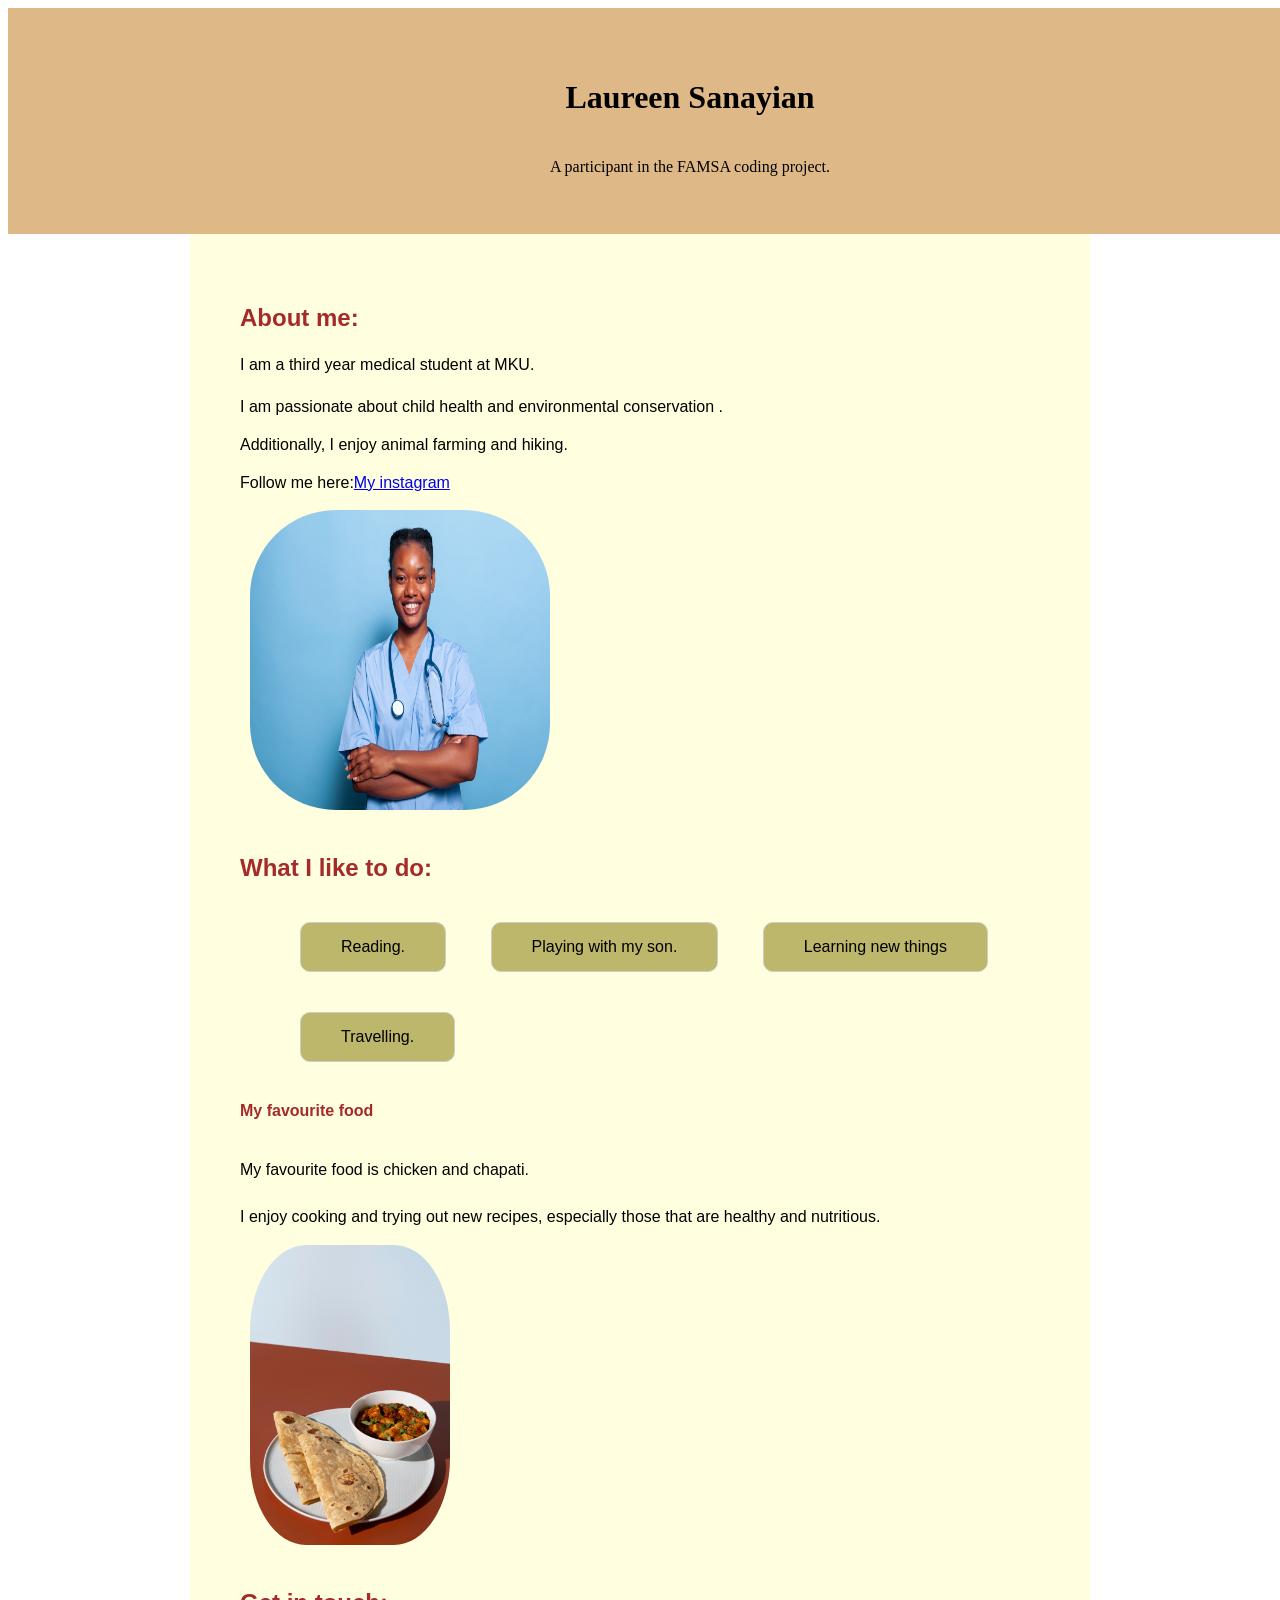
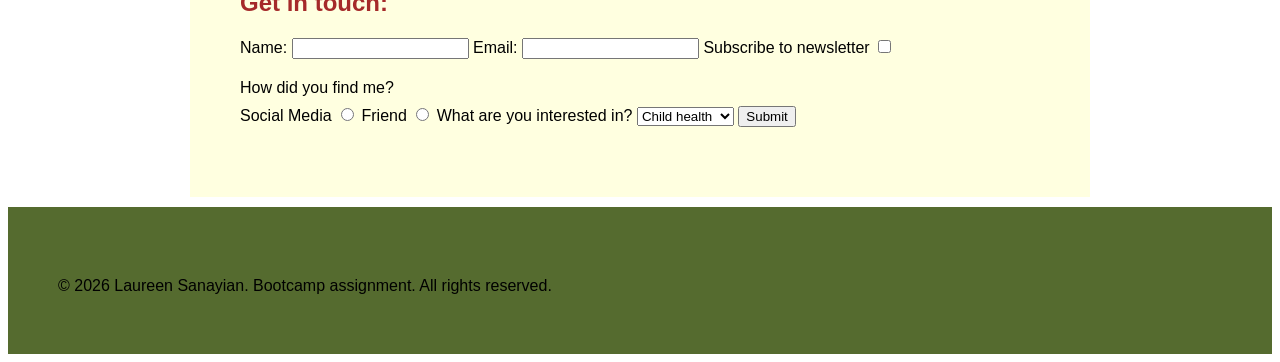
<file: Index.html>
<!doctype html>
<html lang="en">
  <header>
    <meta charset="UTF-8" />
    <meta name="viewport" content="width=device-width, initial-scale=1.0" />
    <link rel="stylesheet" href="style.css" />
    <title>Laureen Sanayian Bio </title>
  
  
    
    
      
      <h1>Laureen Sanayian</h1>
    <p>A participant in the FAMSA coding project.</p>

    </header>
    <body>

<main>

<h2>About me:</h2>
<p >I am a third year medical student at MKU.</p> 
 <p> I am passionate about child health and environmental conservation .</p>
  </p> Additionally, I enjoy animal farming and hiking.</p>

<p> Follow me here:<a href="https://www.instagram.com/sanamwanik?igsh=NnRqczAzdTY0aGNz">My instagram</a></p>

<img src= "Profile_picture.jpg". alt="Profile picture "> 

<h2> What I like to do:</h2>
<ul class=hobbies list>
  <li class="chip"> Reading.</li>
  <li class="chip"> Playing with my son.</li>
  <li class="chip"> Learning new things </li>
  <li class="chip"> Travelling.</li>
</ul>
<h4>My favourite food</h4>
<p class="bell-1">My favourite food is chicken and chapati.</p>
<p class="bell-1"> I enjoy cooking and trying out new recipes, especially those that are healthy and nutritious.</p>
  <img src="chapati-chicken.jpg". alt="chapati and chicken">
<h2>Get in touch:</h2>
<form>
  <label for="name">Name:</label>
  <input type="text" id="name" name="name" required>
  <label for="email">Email:</label>
  <input type="email" id="email" name="email" required>

  <label for="subscribe">Subscribe to newsletter</label>
  <input type="checkbox" id="subscribe" name="subscribe">
  <p>How did you find me?</p>
  <label for="social">Social Media</label>
  <input type="radio" id="social" name="find" value="social">
  <label for="Friend">Friend </label>
  <input type="radio" id="friend" name="find" value="friend">

  <label for="topic">What are you interested in?</label>
  <select id="topic" name="topic">
    <option value="Child health">Child health</option>
    <option value="environment"> Environment</option>
    <option value="Travel">Travel</option>
    </select>
    <button type="submit">Submit</button>
</form>
</main>
<footer>
  <p>&copy; 2026 Laureen Sanayian. Bootcamp assignment. All rights reserved.</p>
</footer>
</body>
</html>
</file>
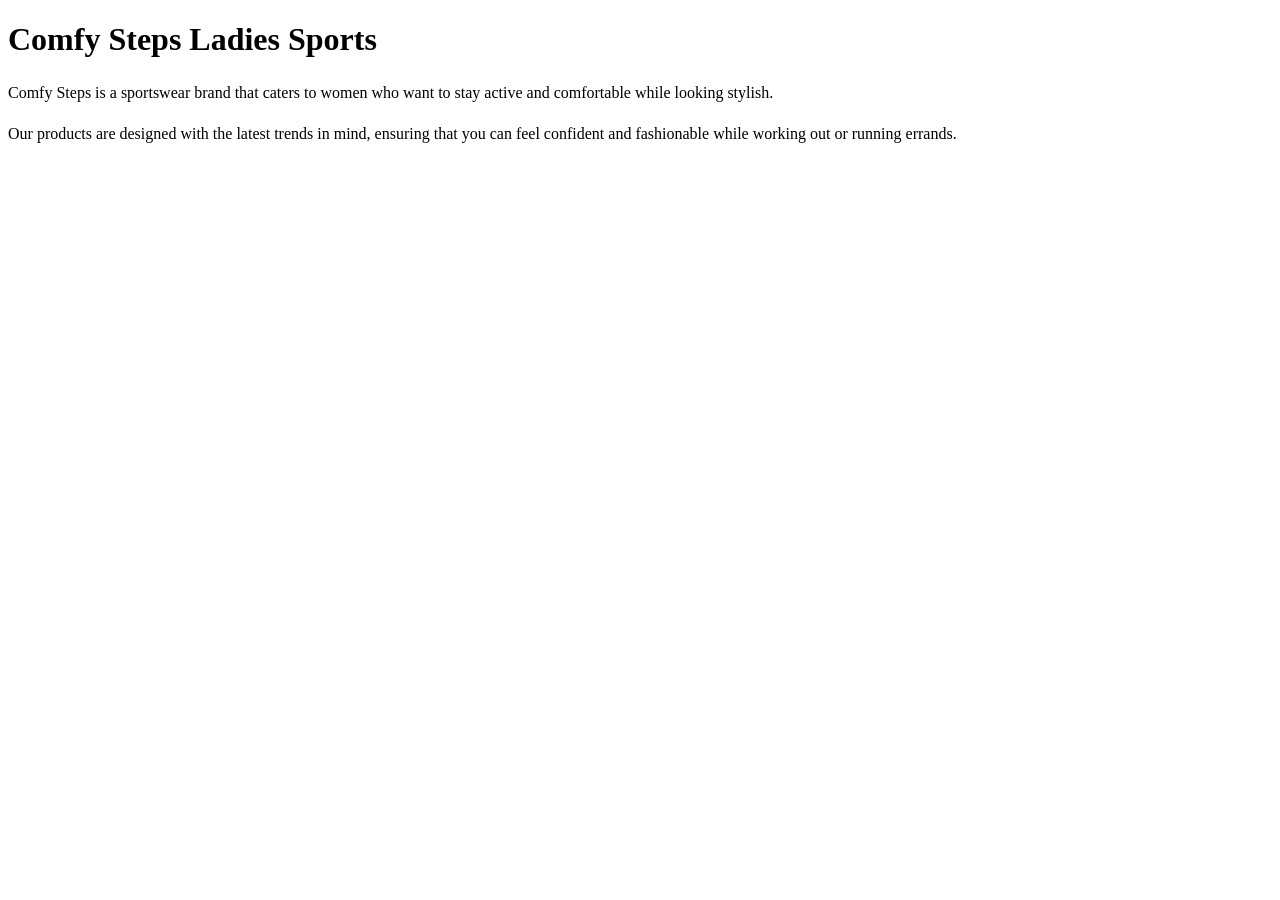
<file: ComfySteps.html>
<!DOCTYPE html>
<html lang="en">
<head>
    <meta charset="UTF-8">
    <meta name="viewport" content="width=device-width, initial-scale=1.0">
    
    <link rel="stylesheet" href="style.css">

    <title>Comfy Steps Ladies Sports</title>
</head>
<body>
<h1>Comfy Steps Ladies Sports</h1>
<p>Comfy Steps is a sportswear brand that caters to women who want to stay active and comfortable while looking stylish.</p>
<p>Our products are designed with the latest trends in mind, ensuring that you can feel confident and fashionable while working out or running errands.</p>
</body>
</html>
</file>
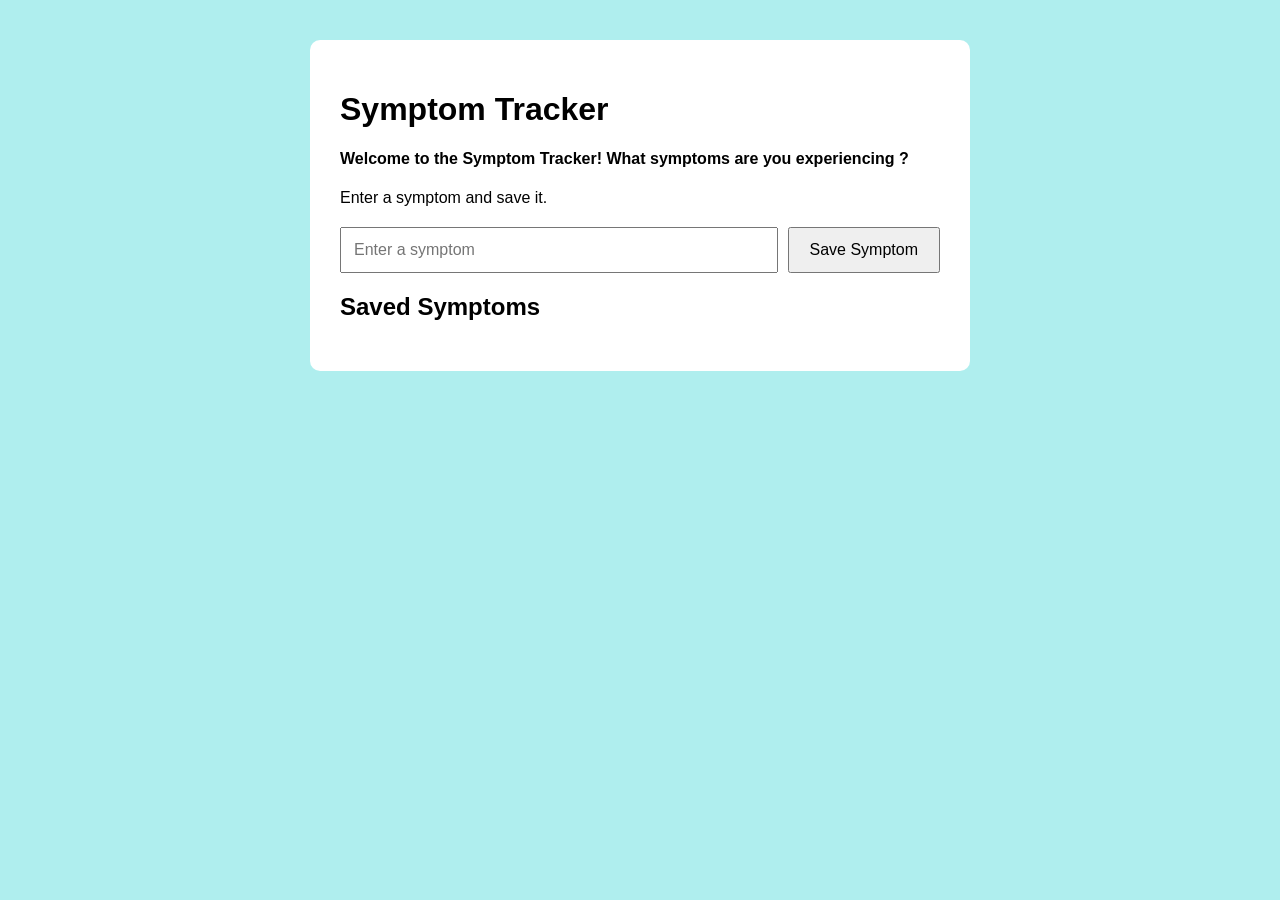
<file: Project 1/Symptom checker/3index.html>
<!DOCTYPE html> <html lang="en"> <head> <meta charset="UTF-8"> <meta name="viewport" content="width=device-width, initial-scale=1.0">

<title>Symptom Tracker</title>

<link rel="stylesheet" href="3style.css"> </head>

<body>

<div class="container">

<h1>Symptom Tracker</h1>
<h4>Welcome to the Symptom Tracker! What symptoms are you experiencing ?</h4>

<p>Enter a symptom and save it.</p>

<div class="form"> <input type="text" id="symptomInput" placeholder="Enter a symptom" >

<button id="saveButton"> Save Symptom </button> </div>

<h2>Saved Symptoms</h2>

<ul id="symptomList"></ul>

</div>

<script type="module" src="script.js"></script>

</body> </html>
</file>
<file: style.css>
header {
  display: flex;
  flex-direction: column;
  align-items: center;
  text-align: center;
  padding: 50px;
  width: 100%;
  margin: 0 auto;
  background-color: burlywood;
  color: black;
}
main{ 
    font-family: Arial, sans-serif;
    margin: 0 auto;
    padding: 50px;
    width: 100%;
    background-color: lightyellow;
    max-width: 800px;
  
}
h2 {
  color: brown;
  margin-top: 20px;
}
p {
  line-height: 1.6;
  margin-bottom: 5px;
  text-align: justify;
}
a:hover {
  color: darkblue;
  text-decoration: underline;
}
img {
  max-width: 300px;
  height: 300px;
  padding: 10px;
  margin-bottom: 10px;
  border-radius: 30%;
}

  .hobbies list {}
    .chip {
  display: -webkit-inline-box;
  flex-wrap: wrap;
  gap: 10px;
  list-style-type: none;
  border: 1px solid #ccc;
  padding: 15px 40px;
  margin: 20px;
  text-align: center;
  background-color: darkkhaki;
  border-radius: 10px;
  font-size: 16px;
  font-family: Arial, sans-serif;
    }

h4 {
  color: brown;
  margin-top: 20px;

  }

.bell-1 {
  float: left;

}
form { 
  flex-direction: column;
  gap: 10px;
  margin-top: 20px;
  margin-bottom: 20px;
  display: block;
}
  

    footer {
      display: flex;
      flex-direction: column;
      text-align: center;
      padding: 50px;
      margin-top: 10px;
      background-color: darkolivegreen;
      font-family:'Trebuchet MS', 'Lucida Sans Unicode', 'Lucida Grande', 'Lucida Sans', Arial, sans-serif;
      max-width: 2000px;
      justify-content: center;
    }
</file>
<file: Project 1/Symptom checker/3style.css>
style.css 
header {
  background-color: burlywood;
  padding: 20px;
  text-align: center;
  border-radius: 10px;
  margin-bottom: 20px;
}

body {

 font-family: Arial, sans-serif;

background-color: paleturquoise;

margin: 0;

padding: 40px;

}

.container {

max-width: 600px;

margin: 0 auto;

background-color: white;

padding: 30px;

border-radius: 10px;

}

h1 {

margin-bottom: 10px;

}

.form {

display: flex;

gap: 10px;

margin-top: 20px;

}

input {

flex: 1;

padding: 12px;

font-size: 16px;

}

button {

padding: 12px 20px;

font-size: 16px;

cursor: pointer;

}

ul {

padding-left: 20px;

}

li {

margin-bottom: 10px;

position: relative;

padding-right: 80px;

}

li button {

padding: 5px 10px;

position: absolute;

right: 0;

top: 0;

}
</file>
